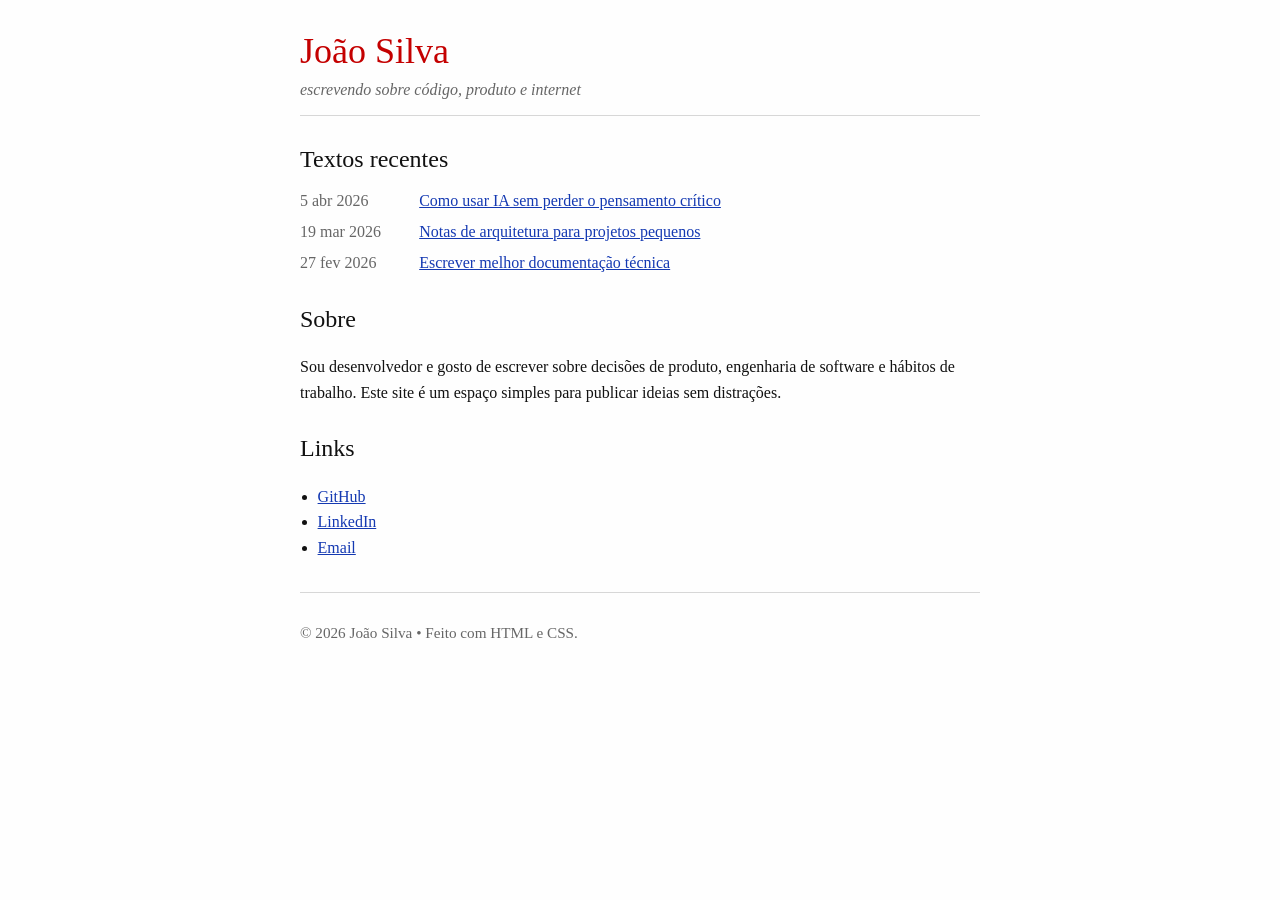
<file: site/index.html>
<!DOCTYPE html>
<html lang="pt-BR">
  <head>
    <meta charset="UTF-8" />
    <meta name="viewport" content="width=device-width, initial-scale=1.0" />
    <title>João Silva</title>
    <meta
      name="description"
      content="Site pessoal de João Silva com textos sobre tecnologia, escrita e trabalho criativo."
    />
    <link rel="stylesheet" href="styles.css" />
  </head>
  <body>
    <header class="page-header">
      <h1><a href="#">João Silva</a></h1>
      <p class="tagline">escrevendo sobre código, produto e internet</p>
    </header>

    <main>
      <section>
        <h2>Textos recentes</h2>
        <ul class="post-list">
          <li>
            <time datetime="2026-04-05">5 abr 2026</time>
            <a href="#">Como usar IA sem perder o pensamento crítico</a>
          </li>
          <li>
            <time datetime="2026-03-19">19 mar 2026</time>
            <a href="#">Notas de arquitetura para projetos pequenos</a>
          </li>
          <li>
            <time datetime="2026-02-27">27 fev 2026</time>
            <a href="#">Escrever melhor documentação técnica</a>
          </li>
        </ul>
      </section>

      <section>
        <h2>Sobre</h2>
        <p>
          Sou desenvolvedor e gosto de escrever sobre decisões de produto,
          engenharia de software e hábitos de trabalho. Este site é um espaço
          simples para publicar ideias sem distrações.
        </p>
      </section>

      <section>
        <h2>Links</h2>
        <ul>
          <li><a href="#">GitHub</a></li>
          <li><a href="#">LinkedIn</a></li>
          <li><a href="mailto:joao@example.com">Email</a></li>
        </ul>
      </section>
    </main>

    <footer>
      <p>
        © 2026 João Silva • Feito com HTML e CSS.
      </p>
    </footer>
  </body>
</html>
</file>
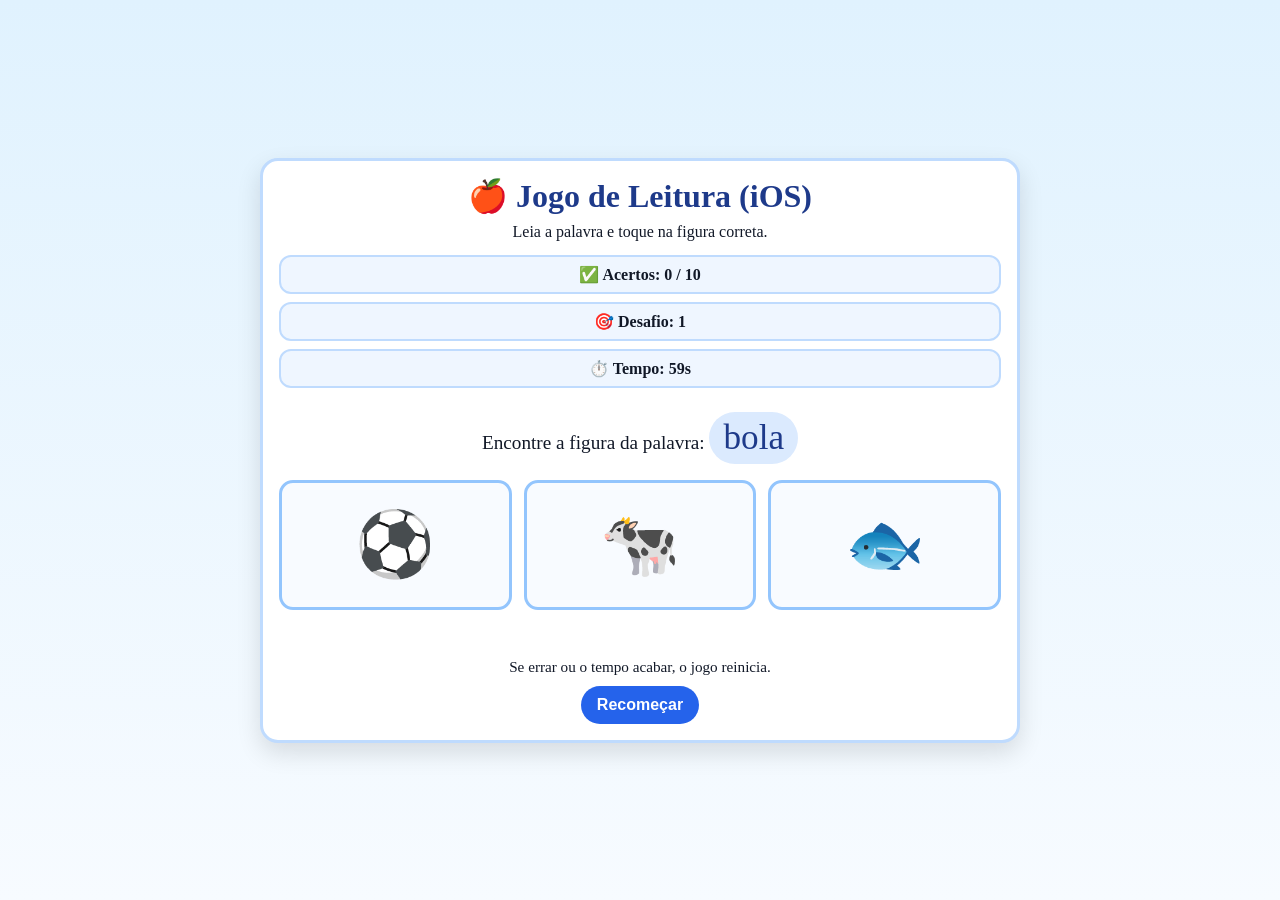
<file: jogo-alfabetizacao-ios.html>
<!DOCTYPE html>
<html lang="pt-BR">
<head>
  <meta charset="UTF-8" />
  <meta name="viewport" content="width=device-width, initial-scale=1, viewport-fit=cover, user-scalable=no" />
  <meta name="apple-mobile-web-app-capable" content="yes" />
  <meta name="apple-mobile-web-app-status-bar-style" content="default" />
  <title>Jogo de Alfabetização (iOS)</title>
  <style>
    :root {
      --bg: #f7fbff;
      --card: #ffffff;
      --accent: #2563eb;
      --accent-dark: #1e3a8a;
      --ok: #15803d;
      --danger: #dc2626;
      --text: #111827;
      --radius: 18px;
      --safe-top: env(safe-area-inset-top);
      --safe-right: env(safe-area-inset-right);
      --safe-bottom: env(safe-area-inset-bottom);
      --safe-left: env(safe-area-inset-left);
    }

    * { box-sizing: border-box; -webkit-tap-highlight-color: transparent; }

    body {
      margin: 0;
      font-family: "Book Antiqua", "Palatino Linotype", Palatino, serif;
      color: var(--text);
      background: linear-gradient(180deg, #e0f2fe, var(--bg));
      min-height: 100dvh;
      padding:
        calc(12px + var(--safe-top))
        calc(12px + var(--safe-right))
        calc(12px + var(--safe-bottom))
        calc(12px + var(--safe-left));
      display: flex;
      align-items: center;
      justify-content: center;
    }

    .game {
      width: min(760px, 100%);
      background: var(--card);
      border: 3px solid #bfdbfe;
      border-radius: var(--radius);
      box-shadow: 0 10px 24px rgba(0, 0, 0, 0.12);
      padding: 16px;
    }

    h1 {
      text-align: center;
      margin: 0;
      color: var(--accent-dark);
      font-size: clamp(1.4rem, 5vw, 2rem);
    }

    .subtitle {
      margin: 8px 0 14px;
      text-align: center;
      font-size: 1rem;
    }

    .status {
      display: grid;
      gap: 8px;
      grid-template-columns: 1fr;
      margin-bottom: 16px;
    }

    .status-item {
      text-align: center;
      background: #eff6ff;
      border: 2px solid #bfdbfe;
      border-radius: 12px;
      padding: 8px;
      font-weight: bold;
    }

    .challenge {
      text-align: center;
      font-size: 1.2rem;
    }

    .word {
      margin-top: 8px;
      display: inline-block;
      padding: 6px 14px;
      background: #dbeafe;
      color: #1e3a8a;
      border-radius: 999px;
      font-size: clamp(1.6rem, 7vw, 2.2rem);
    }

    .options {
      margin-top: 16px;
      display: grid;
      gap: 12px;
      grid-template-columns: repeat(3, minmax(0, 1fr));
    }

    .option {
      border: 3px solid #93c5fd;
      border-radius: 14px;
      background: #f8fbff;
      min-height: 130px;
      display: grid;
      place-items: center;
      font-size: clamp(2.4rem, 10vw, 4rem);
      cursor: pointer;
      touch-action: manipulation;
      user-select: none;
    }

    .option:active {
      transform: scale(0.98);
      border-color: var(--accent);
    }

    .message {
      margin-top: 12px;
      min-height: 24px;
      text-align: center;
      font-size: 1.08rem;
      font-weight: bold;
    }

    .ok { color: var(--ok); }
    .error { color: var(--danger); }

    .footer {
      margin-top: 12px;
      text-align: center;
      font-size: 0.95rem;
    }

    .btn {
      margin-top: 10px;
      border: none;
      border-radius: 999px;
      background: var(--accent);
      color: #fff;
      font-size: 1rem;
      font-weight: bold;
      padding: 10px 16px;
      touch-action: manipulation;
    }

    @media (max-width: 520px) {
      .options { grid-template-columns: 1fr; }
      .option { min-height: 120px; }
    }
  </style>
</head>
<body>
  <main class="game">
    <h1>🍎 Jogo de Leitura (iOS)</h1>
    <p class="subtitle">Leia a palavra e toque na figura correta.</p>

    <section class="status">
      <div class="status-item">✅ Acertos: <span id="score">0</span> / 10</div>
      <div class="status-item">🎯 Desafio: <span id="round">1</span></div>
      <div class="status-item">⏱️ Tempo: <span id="timer">60</span>s</div>
    </section>

    <section class="challenge">
      Encontre a figura da palavra:
      <div class="word" id="targetWord">...</div>
    </section>

    <section class="options" id="options"></section>
    <div class="message" id="message"></div>

    <div class="footer">
      Se errar ou o tempo acabar, o jogo reinicia.
      <br />
      <button class="btn" id="restartBtn" type="button">Recomeçar</button>
    </div>
  </main>

  <script>
    const items = [
      { word: "lago", emoji: "🏞️" }, { word: "gato", emoji: "🐱" }, { word: "pato", emoji: "🦆" },
      { word: "bola", emoji: "⚽" }, { word: "casa", emoji: "🏠" }, { word: "livro", emoji: "📘" },
      { word: "flor", emoji: "🌸" }, { word: "maçã", emoji: "🍎" }, { word: "sol", emoji: "☀️" },
      { word: "lua", emoji: "🌙" }, { word: "peixe", emoji: "🐟" }, { word: "vaca", emoji: "🐄" },
      { word: "cama", emoji: "🛏️" }, { word: "carro", emoji: "🚗" }, { word: "árvore", emoji: "🌳" },
      { word: "sapato", emoji: "👟" }, { word: "banana", emoji: "🍌" }, { word: "leite", emoji: "🥛" }
    ];

    const totalChallenges = 10;
    const timePerChallenge = 60;
    let score = 0;
    let currentRound = 1;
    let currentTarget = null;
    let timer = timePerChallenge;
    let intervalId = null;
    let locked = false;

    const scoreEl = document.getElementById("score");
    const roundEl = document.getElementById("round");
    const timerEl = document.getElementById("timer");
    const targetWordEl = document.getElementById("targetWord");
    const optionsEl = document.getElementById("options");
    const messageEl = document.getElementById("message");
    const restartBtn = document.getElementById("restartBtn");

    const shuffle = (arr) => {
      const copy = [...arr];
      for (let i = copy.length - 1; i > 0; i--) {
        const j = Math.floor(Math.random() * (i + 1));
        [copy[i], copy[j]] = [copy[j], copy[i]];
      }
      return copy;
    };

    const pickChallenge = () => {
      const shuffled = shuffle(items);
      currentTarget = shuffled[0];
      return shuffle([currentTarget, shuffled[1], shuffled[2]]);
    };

    const startTimer = () => {
      clearInterval(intervalId);
      timer = timePerChallenge;
      timerEl.textContent = timer;

      intervalId = setInterval(() => {
        timer -= 1;
        timerEl.textContent = timer;
        if (timer <= 0) {
          clearInterval(intervalId);
          locked = true;
          messageEl.textContent = "⏰ Tempo esgotado! Recomeçando...";
          messageEl.className = "message error";
          setTimeout(resetGame, 1200);
        }
      }, 1000);
    };

    const renderChallenge = () => {
      locked = false;
      messageEl.textContent = "";
      messageEl.className = "message";
      scoreEl.textContent = score;
      roundEl.textContent = currentRound;
      const options = pickChallenge();
      targetWordEl.textContent = currentTarget.word;
      optionsEl.innerHTML = "";

      options.forEach((item) => {
        const button = document.createElement("button");
        button.type = "button";
        button.className = "option";
        button.setAttribute("aria-label", item.word);
        button.textContent = item.emoji;
        button.addEventListener("click", () => handleAnswer(item));
        optionsEl.appendChild(button);
      });

      startTimer();
    };

    const handleAnswer = (selected) => {
      if (locked) return;
      locked = true;
      clearInterval(intervalId);

      if (selected.word === currentTarget.word) {
        score += 1;
        scoreEl.textContent = score;
        messageEl.textContent = "🎉 Acertou!";
        messageEl.className = "message ok";

        if (score >= totalChallenges) {
          messageEl.textContent = "🏆 Você venceu os 10 desafios!";
          return;
        }

        currentRound += 1;
        setTimeout(renderChallenge, 700);
      } else {
        messageEl.textContent = `❌ Era ${currentTarget.word}. Vamos recomeçar.`;
        messageEl.className = "message error";
        setTimeout(resetGame, 1200);
      }
    };

    const resetGame = () => {
      clearInterval(intervalId);
      score = 0;
      currentRound = 1;
      renderChallenge();
    };

    restartBtn.addEventListener("click", resetGame);
    renderChallenge();
  </script>
</body>
</html>
</file>
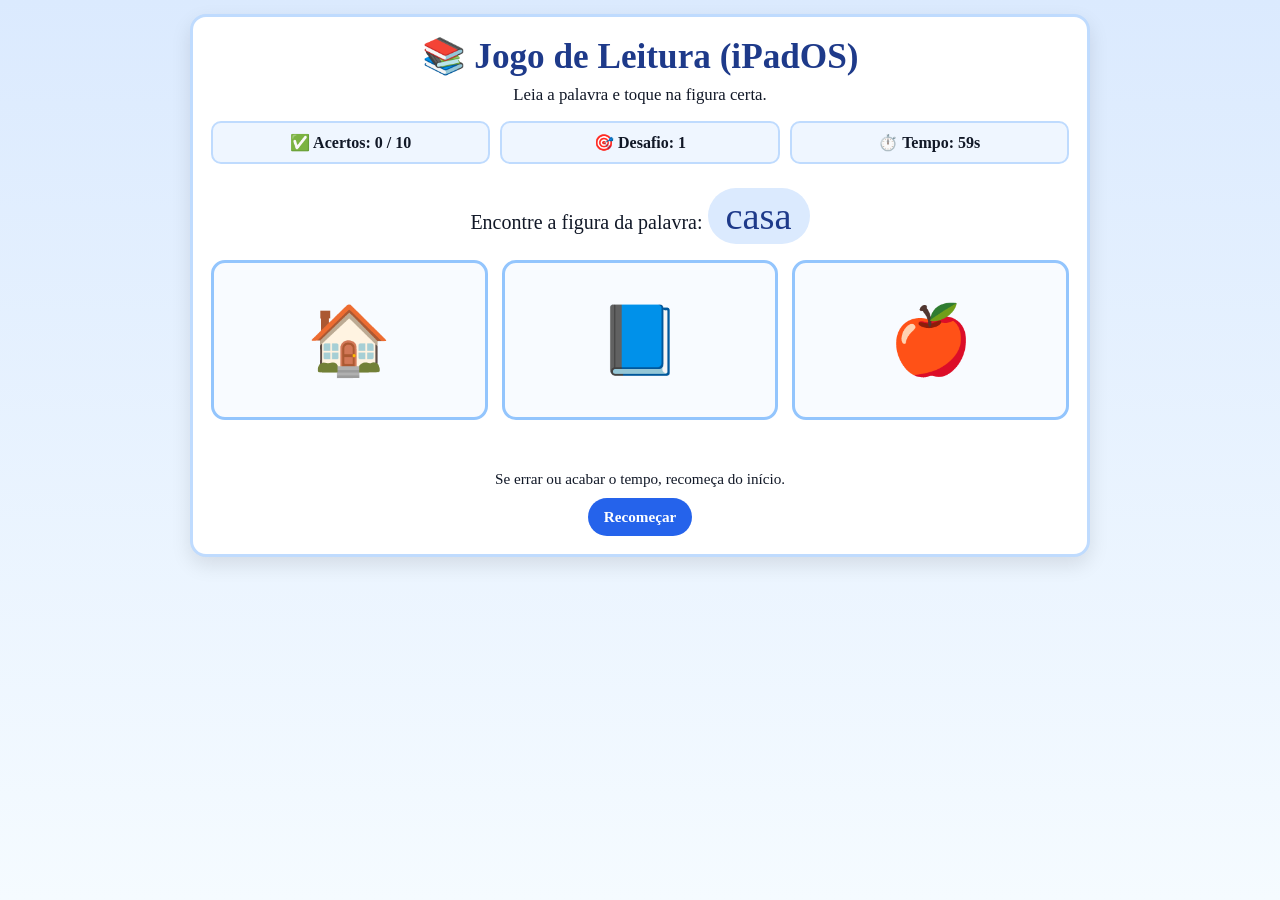
<file: jogo-alfabetizacao-ipados.html>
<!DOCTYPE html>
<html lang="pt-BR">
<head>
  <meta charset="UTF-8" />
  <meta name="viewport" content="width=device-width, initial-scale=1" />
  <meta name="apple-mobile-web-app-capable" content="yes" />
  <title>Jogo de Alfabetização (iPadOS)</title>
  <style>
    :root {
      --bg: #f5fbff;
      --card: #ffffff;
      --blue: #2563eb;
      --blue-dark: #1e3a8a;
      --ok: #15803d;
      --err: #dc2626;
    }

    * { box-sizing: border-box; }

    body {
      margin: 0;
      font-family: "Book Antiqua", "Palatino Linotype", Palatino, serif;
      background: linear-gradient(180deg, #dbeafe, var(--bg));
      color: #111827;
      min-height: 100vh;
      padding: 14px;
    }

    .wrap {
      width: min(900px, 100%);
      margin: 0 auto;
      background: var(--card);
      border: 3px solid #bfdbfe;
      border-radius: 16px;
      box-shadow: 0 8px 20px rgba(0,0,0,.10);
      padding: 18px;
    }

    h1 {
      margin: 0;
      text-align: center;
      color: var(--blue-dark);
      font-size: clamp(1.5rem, 4vw, 2.2rem);
    }

    .subtitle {
      text-align: center;
      margin: 8px 0 16px;
      font-size: 1.05rem;
    }

    .status {
      display: grid;
      grid-template-columns: repeat(3, minmax(0, 1fr));
      gap: 10px;
      margin-bottom: 16px;
    }

    .status > div {
      background: #eff6ff;
      border: 2px solid #bfdbfe;
      border-radius: 10px;
      text-align: center;
      padding: 10px;
      font-weight: 700;
    }

    .challenge { text-align: center; font-size: 1.25rem; }

    .word {
      margin-top: 8px;
      display: inline-block;
      font-size: clamp(1.8rem, 6vw, 2.4rem);
      background: #dbeafe;
      color: #1e3a8a;
      border-radius: 999px;
      padding: 6px 18px;
    }

    .options {
      margin-top: 16px;
      display: grid;
      grid-template-columns: repeat(3, minmax(0, 1fr));
      gap: 14px;
    }

    .option {
      min-height: 160px;
      border: 3px solid #93c5fd;
      border-radius: 14px;
      background: #f8fbff;
      font-size: clamp(3rem, 8vw, 4.2rem);
      cursor: pointer;
      display: grid;
      place-items: center;
      -webkit-tap-highlight-color: transparent;
      touch-action: manipulation;
    }

    .option:active { transform: scale(0.98); border-color: var(--blue); }

    .message {
      margin-top: 14px;
      min-height: 28px;
      text-align: center;
      font-size: 1.1rem;
      font-weight: 700;
    }

    .ok { color: var(--ok); }
    .err { color: var(--err); }

    .footer {
      margin-top: 8px;
      text-align: center;
      font-size: .95rem;
    }

    button.restart {
      margin-top: 10px;
      border: none;
      border-radius: 999px;
      background: var(--blue);
      color: #fff;
      font: inherit;
      font-weight: 700;
      padding: 10px 16px;
      cursor: pointer;
    }

    @media (max-width: 720px) {
      .status, .options { grid-template-columns: 1fr; }
      .option { min-height: 120px; }
    }
  </style>
</head>
<body>
  <main class="wrap">
    <h1>📚 Jogo de Leitura (iPadOS)</h1>
    <p class="subtitle">Leia a palavra e toque na figura certa.</p>

    <section class="status">
      <div>✅ Acertos: <span id="score">0</span> / 10</div>
      <div>🎯 Desafio: <span id="round">1</span></div>
      <div>⏱️ Tempo: <span id="timer">60</span>s</div>
    </section>

    <section class="challenge">
      Encontre a figura da palavra:
      <div id="target" class="word">...</div>
    </section>

    <section id="options" class="options"></section>
    <div id="message" class="message"></div>

    <div class="footer">
      Se errar ou acabar o tempo, recomeça do início.
      <br />
      <button id="restart" class="restart" type="button">Recomeçar</button>
    </div>
  </main>

  <script>
    var items = [
      { word: "lago", emoji: "🏞️" }, { word: "gato", emoji: "🐱" }, { word: "pato", emoji: "🦆" },
      { word: "bola", emoji: "⚽" }, { word: "casa", emoji: "🏠" }, { word: "livro", emoji: "📘" },
      { word: "flor", emoji: "🌸" }, { word: "maçã", emoji: "🍎" }, { word: "sol", emoji: "☀️" },
      { word: "lua", emoji: "🌙" }, { word: "peixe", emoji: "🐟" }, { word: "vaca", emoji: "🐄" },
      { word: "cama", emoji: "🛏️" }, { word: "carro", emoji: "🚗" }, { word: "árvore", emoji: "🌳" },
      { word: "sapato", emoji: "👟" }, { word: "banana", emoji: "🍌" }, { word: "leite", emoji: "🥛" }
    ];

    var totalChallenges = 10;
    var timePerChallenge = 60;
    var score = 0;
    var round = 1;
    var currentTarget = null;
    var timer = timePerChallenge;
    var timerId = null;
    var locked = false;

    var scoreEl = document.getElementById('score');
    var roundEl = document.getElementById('round');
    var timerEl = document.getElementById('timer');
    var targetEl = document.getElementById('target');
    var optionsEl = document.getElementById('options');
    var msgEl = document.getElementById('message');
    var restartEl = document.getElementById('restart');

    function shuffle(arr) {
      var copy = arr.slice();
      for (var i = copy.length - 1; i > 0; i--) {
        var j = Math.floor(Math.random() * (i + 1));
        var temp = copy[i];
        copy[i] = copy[j];
        copy[j] = temp;
      }
      return copy;
    }

    function buildChallenge() {
      var shuffled = shuffle(items);
      currentTarget = shuffled[0];
      return shuffle([currentTarget, shuffled[1], shuffled[2]]);
    }

    function startTimer() {
      clearInterval(timerId);
      timer = timePerChallenge;
      timerEl.textContent = timer;

      timerId = setInterval(function () {
        timer -= 1;
        timerEl.textContent = timer;
        if (timer <= 0) {
          clearInterval(timerId);
          locked = true;
          msgEl.textContent = '⏰ Tempo esgotado! Recomeçando...';
          msgEl.className = 'message err';
          setTimeout(resetGame, 1200);
        }
      }, 1000);
    }

    function renderChallenge() {
      locked = false;
      msgEl.textContent = '';
      msgEl.className = 'message';
      scoreEl.textContent = score;
      roundEl.textContent = round;

      var options = buildChallenge();
      targetEl.textContent = currentTarget.word;
      optionsEl.innerHTML = '';

      options.forEach(function (item) {
        var button = document.createElement('button');
        button.type = 'button';
        button.className = 'option';
        button.setAttribute('aria-label', item.word);
        button.textContent = item.emoji;
        button.addEventListener('click', function () {
          answer(item);
        });
        optionsEl.appendChild(button);
      });

      startTimer();
    }

    function answer(item) {
      if (locked) return;
      locked = true;
      clearInterval(timerId);

      if (item.word === currentTarget.word) {
        score += 1;
        msgEl.textContent = '🎉 Acertou!';
        msgEl.className = 'message ok';

        if (score >= totalChallenges) {
          scoreEl.textContent = score;
          msgEl.textContent = '🏆 Parabéns! Você venceu os 10 desafios!';
          return;
        }

        round += 1;
        setTimeout(renderChallenge, 700);
      } else {
        msgEl.textContent = '❌ Vamos recomeçar.';
        msgEl.className = 'message err';
        setTimeout(resetGame, 1200);
      }
    }

    function resetGame() {
      clearInterval(timerId);
      score = 0;
      round = 1;
      renderChallenge();
    }

    restartEl.addEventListener('click', resetGame);
    renderChallenge();
  </script>
</body>
</html>
</file>
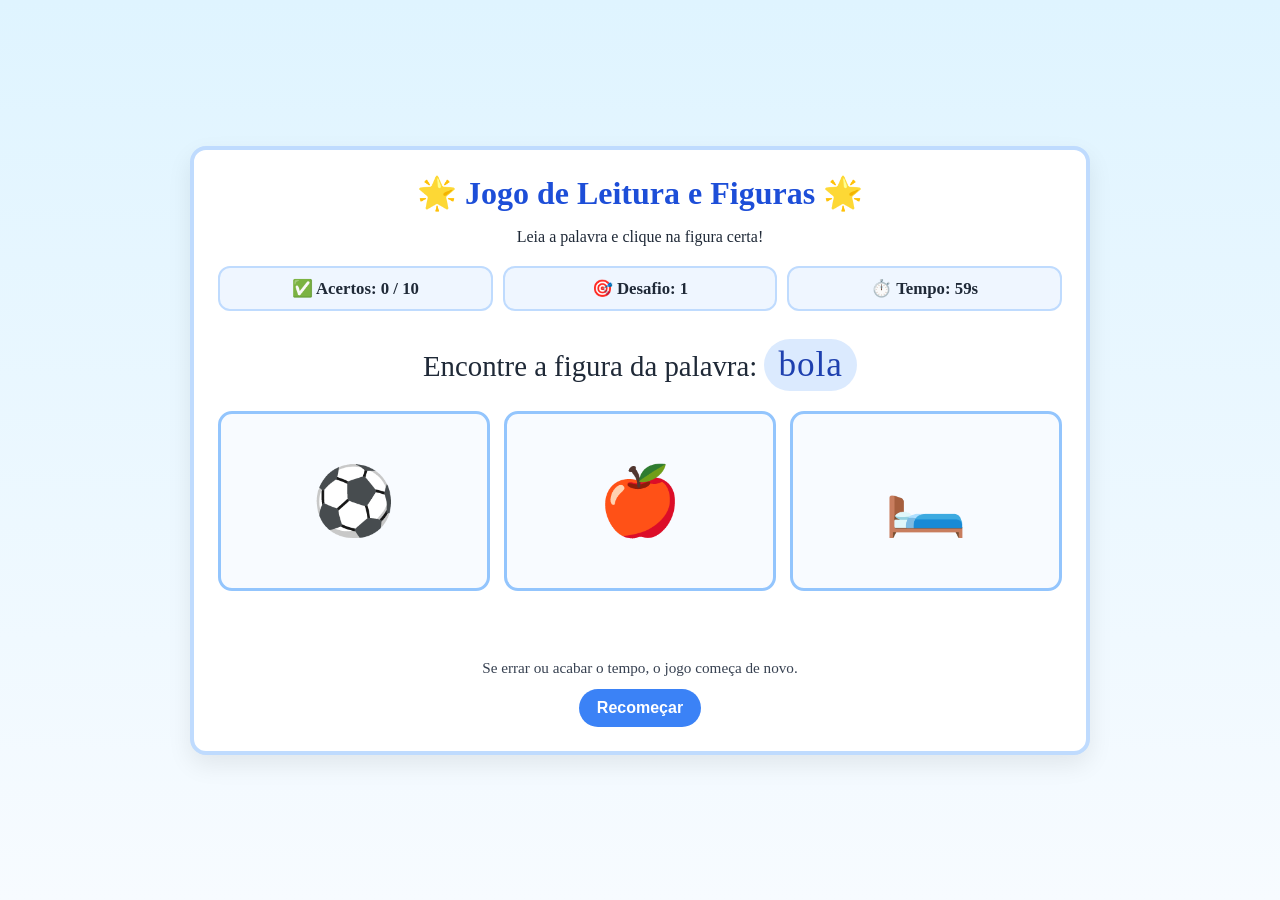
<file: jogo-alfabetizacao.html>
<!DOCTYPE html>
<html lang="pt-BR">
<head>
  <meta charset="UTF-8" />
  <meta name="viewport" content="width=device-width, initial-scale=1.0" />
  <title>Jogo de Alfabetização</title>
  <style>
    :root {
      --bg: #f7fbff;
      --card: #ffffff;
      --accent: #3b82f6;
      --accent-dark: #1d4ed8;
      --ok: #16a34a;
      --danger: #dc2626;
      --text: #1f2937;
      --shadow: 0 10px 25px rgba(0, 0, 0, 0.08);
      --radius: 16px;
    }

    * { box-sizing: border-box; }

    body {
      margin: 0;
      font-family: "Book Antiqua", "Palatino Linotype", Palatino, serif;
      background: linear-gradient(180deg, #dff4ff, var(--bg));
      min-height: 100vh;
      color: var(--text);
      display: flex;
      align-items: center;
      justify-content: center;
      padding: 20px;
    }

    .game {
      width: min(900px, 100%);
      background: var(--card);
      border-radius: var(--radius);
      box-shadow: var(--shadow);
      padding: 24px;
      border: 4px solid #bfdbfe;
    }

    h1 {
      margin: 0 0 6px;
      text-align: center;
      font-size: clamp(1.4rem, 2.5vw, 2rem);
      color: var(--accent-dark);
    }

    .subtitle {
      text-align: center;
      margin-bottom: 20px;
      font-size: 1rem;
    }

    .status {
      display: grid;
      gap: 10px;
      grid-template-columns: repeat(auto-fit, minmax(180px, 1fr));
      margin-bottom: 20px;
    }

    .status-item {
      background: #eff6ff;
      border: 2px solid #bfdbfe;
      border-radius: 12px;
      padding: 10px;
      text-align: center;
      font-weight: bold;
      font-size: 1.05rem;
    }

    .challenge {
      text-align: center;
      margin-bottom: 16px;
      font-size: clamp(1.2rem, 3vw, 1.8rem);
    }

    .word {
      display: inline-block;
      padding: 6px 14px;
      margin-top: 8px;
      border-radius: 999px;
      background: #dbeafe;
      color: #1e40af;
      font-size: clamp(1.6rem, 4vw, 2.2rem);
      letter-spacing: 1px;
    }

    .options {
      display: grid;
      gap: 14px;
      grid-template-columns: repeat(auto-fit, minmax(180px, 1fr));
      margin-top: 20px;
    }

    .option {
      border: 3px solid #93c5fd;
      background: #f8fbff;
      border-radius: 14px;
      padding: 12px;
      cursor: pointer;
      transition: transform 0.15s ease, box-shadow 0.15s ease, border-color 0.15s ease;
      min-height: 180px;
      display: flex;
      flex-direction: column;
      align-items: center;
      justify-content: center;
      gap: 10px;
    }

    .option:hover {
      transform: translateY(-4px);
      box-shadow: 0 8px 18px rgba(59, 130, 246, 0.25);
      border-color: var(--accent);
    }

    .emoji {
      font-size: clamp(3rem, 8vw, 4.2rem);
      line-height: 1;
    }

    .message {
      margin-top: 18px;
      min-height: 30px;
      text-align: center;
      font-size: 1.1rem;
      font-weight: bold;
    }

    .ok { color: var(--ok); }
    .error { color: var(--danger); }

    .footer {
      margin-top: 20px;
      text-align: center;
      font-size: 0.95rem;
      color: #374151;
    }

    .btn {
      margin-top: 12px;
      border: none;
      border-radius: 999px;
      background: var(--accent);
      color: #fff;
      font-size: 1rem;
      font-weight: bold;
      padding: 10px 18px;
      cursor: pointer;
    }

    .btn:hover { background: var(--accent-dark); }
  </style>
</head>
<body>
  <main class="game">
    <h1>🌟 Jogo de Leitura e Figuras 🌟</h1>
    <p class="subtitle">Leia a palavra e clique na figura certa!</p>

    <section class="status">
      <div class="status-item">✅ Acertos: <span id="score">0</span> / 10</div>
      <div class="status-item">🎯 Desafio: <span id="round">1</span></div>
      <div class="status-item">⏱️ Tempo: <span id="timer">60</span>s</div>
    </section>

    <section class="challenge">
      Encontre a figura da palavra:
      <div class="word" id="targetWord">...</div>
    </section>

    <section class="options" id="options"></section>

    <div class="message" id="message"></div>

    <div class="footer">
      Se errar ou acabar o tempo, o jogo começa de novo.
      <br />
      <button class="btn" id="restartBtn">Recomeçar</button>
    </div>
  </main>

  <script>
    const items = [
      { word: "lago", emoji: "🏞️" },
      { word: "gato", emoji: "🐱" },
      { word: "pato", emoji: "🦆" },
      { word: "bola", emoji: "⚽" },
      { word: "casa", emoji: "🏠" },
      { word: "livro", emoji: "📘" },
      { word: "flor", emoji: "🌸" },
      { word: "maçã", emoji: "🍎" },
      { word: "sol", emoji: "☀️" },
      { word: "lua", emoji: "🌙" },
      { word: "peixe", emoji: "🐟" },
      { word: "vaca", emoji: "🐄" },
      { word: "cama", emoji: "🛏️" },
      { word: "carro", emoji: "🚗" },
      { word: "árvore", emoji: "🌳" },
      { word: "sapato", emoji: "👟" },
      { word: "banana", emoji: "🍌" },
      { word: "leite", emoji: "🥛" }
    ];

    const totalChallenges = 10;
    const timePerChallenge = 60;

    let score = 0;
    let currentRound = 1;
    let currentTarget = null;
    let timer = timePerChallenge;
    let intervalId = null;
    let locked = false;

    const scoreEl = document.getElementById("score");
    const roundEl = document.getElementById("round");
    const timerEl = document.getElementById("timer");
    const targetWordEl = document.getElementById("targetWord");
    const optionsEl = document.getElementById("options");
    const messageEl = document.getElementById("message");
    const restartBtn = document.getElementById("restartBtn");

    function shuffle(array) {
      const copy = [...array];
      for (let i = copy.length - 1; i > 0; i--) {
        const j = Math.floor(Math.random() * (i + 1));
        [copy[i], copy[j]] = [copy[j], copy[i]];
      }
      return copy;
    }

    function pickChallenge() {
      const shuffled = shuffle(items);
      currentTarget = shuffled[0];
      const options = shuffle([currentTarget, shuffled[1], shuffled[2]]);
      return options;
    }

    function startTimer() {
      clearInterval(intervalId);
      timer = timePerChallenge;
      timerEl.textContent = timer;

      intervalId = setInterval(() => {
        timer -= 1;
        timerEl.textContent = timer;

        if (timer <= 0) {
          clearInterval(intervalId);
          messageEl.textContent = "⏰ Tempo esgotado! Vamos começar do zero.";
          messageEl.className = "message error";
          locked = true;
          setTimeout(resetGame, 1400);
        }
      }, 1000);
    }

    function renderChallenge() {
      locked = false;
      messageEl.textContent = "";
      messageEl.className = "message";

      const options = pickChallenge();
      targetWordEl.textContent = currentTarget.word;
      roundEl.textContent = currentRound;
      scoreEl.textContent = score;

      optionsEl.innerHTML = "";

      options.forEach((item) => {
        const button = document.createElement("button");
        button.type = "button";
        button.className = "option";
        button.setAttribute("aria-label", item.word);

        const emoji = document.createElement("div");
        emoji.className = "emoji";
        emoji.textContent = item.emoji;

        button.appendChild(emoji);
        button.addEventListener("click", () => handleAnswer(item));

        optionsEl.appendChild(button);
      });

      startTimer();
    }

    function handleAnswer(selected) {
      if (locked) return;
      locked = true;
      clearInterval(intervalId);

      if (selected.word === currentTarget.word) {
        score += 1;
        scoreEl.textContent = score;
        messageEl.textContent = "🎉 Acertou!";
        messageEl.className = "message ok";

        if (score >= totalChallenges) {
          messageEl.textContent = "🏆 Parabéns! Você venceu os 10 desafios!";
          roundEl.textContent = totalChallenges;
          return;
        }

        currentRound += 1;
        setTimeout(renderChallenge, 900);
      } else {
        messageEl.textContent = `❌ Ops! Era ${currentTarget.word}. Vamos recomeçar.`;
        messageEl.className = "message error";
        setTimeout(resetGame, 1400);
      }
    }

    function resetGame() {
      clearInterval(intervalId);
      score = 0;
      currentRound = 1;
      renderChallenge();
    }

    restartBtn.addEventListener("click", resetGame);

    renderChallenge();
  </script>
</body>
</html>
</file>
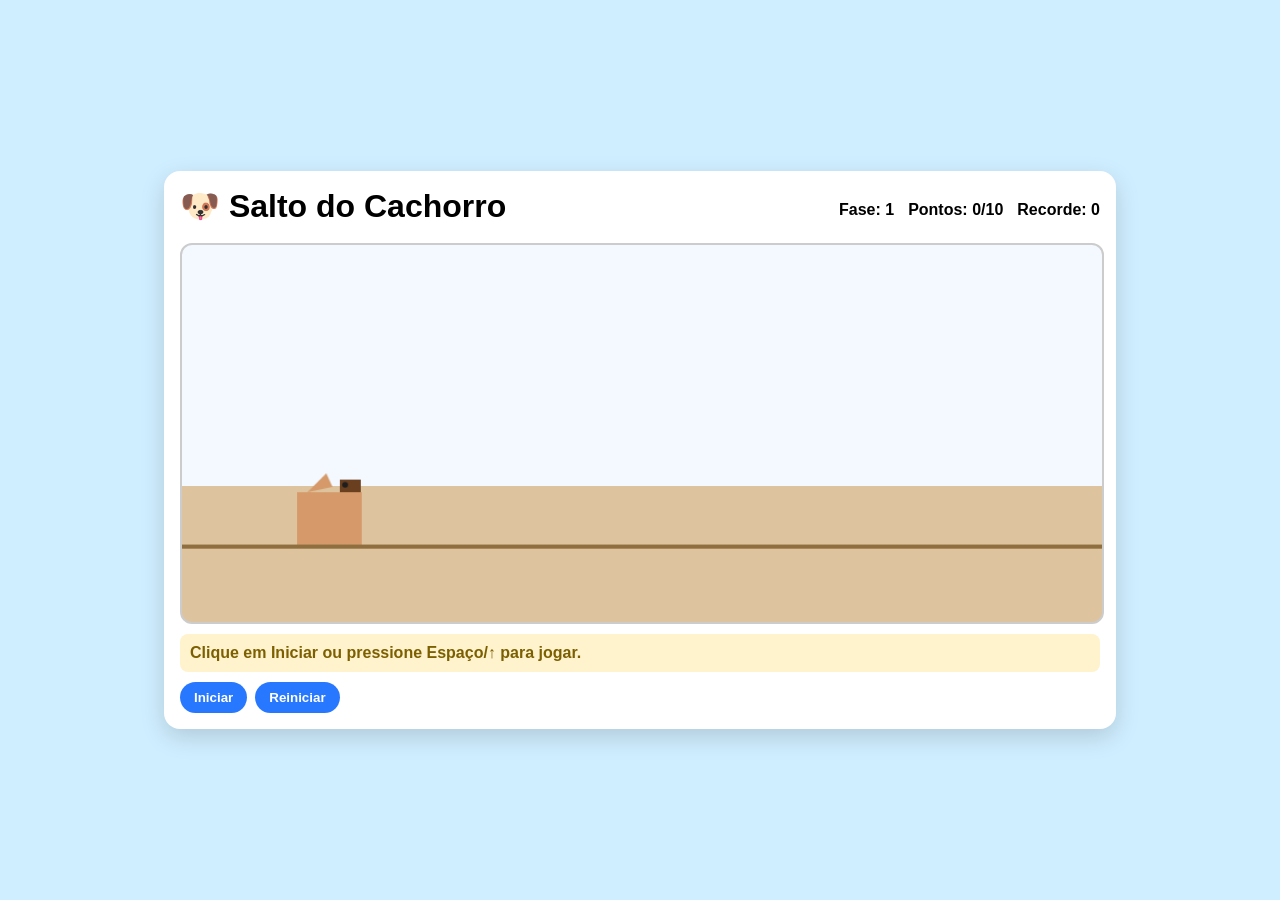
<file: jogo-cachorro.html>
<!DOCTYPE html>
<html lang="pt-BR">
<head>
  <meta charset="UTF-8" />
  <meta name="viewport" content="width=device-width, initial-scale=1.0" />
  <title>Salto do Cachorro</title>
  <style>
    body {
      margin: 0;
      font-family: Arial, Helvetica, sans-serif;
      background: #cfeeff;
      display: flex;
      justify-content: center;
      align-items: center;
      min-height: 100vh;
    }
    .game-box {
      width: min(920px, 95vw);
      background: #ffffff;
      border-radius: 16px;
      padding: 16px;
      box-shadow: 0 8px 24px rgba(0, 0, 0, 0.15);
    }
    h1 { margin: 0 0 8px; }
    .top {
      display: flex;
      justify-content: space-between;
      align-items: center;
      flex-wrap: wrap;
      gap: 10px;
      margin-bottom: 10px;
    }
    .panel { font-weight: bold; display: flex; gap: 14px; }
    canvas {
      width: 100%;
      border: 2px solid #ccc;
      border-radius: 12px;
      background: linear-gradient(#f3f9ff 0 64%, #ddc39e 64% 100%);
      display: block;
    }
    .status {
      margin-top: 10px;
      padding: 10px;
      border-radius: 8px;
      background: #fff3cd;
      color: #7c5f00;
      font-weight: bold;
    }
    .controls {
      margin-top: 10px;
      display: flex;
      gap: 8px;
      flex-wrap: wrap;
    }
    button {
      border: 0;
      border-radius: 999px;
      padding: 8px 14px;
      background: #2878ff;
      color: #fff;
      font-weight: bold;
      cursor: pointer;
    }
  </style>
</head>
<body>
  <div class="game-box">
    <div class="top">
      <h1>🐶 Salto do Cachorro</h1>
      <div class="panel">
        <span>Fase: <span id="level">1</span></span>
        <span>Pontos: <span id="score">0</span>/10</span>
        <span>Recorde: <span id="best">0</span></span>
      </div>
    </div>

    <canvas id="game" width="880" height="360"></canvas>

    <div class="status" id="status">Clique em Iniciar ou pressione Espaço/↑ para jogar.</div>

    <div class="controls">
      <button id="start">Iniciar</button>
      <button id="restart">Reiniciar</button>
    </div>
  </div>

  <script>
    (() => {
      const canvas = document.getElementById("game");
      if (!canvas || !canvas.getContext) {
        alert("Seu navegador não suporta canvas.");
        return;
      }

      const ctx = canvas.getContext("2d");
      const levelEl = document.getElementById("level");
      const scoreEl = document.getElementById("score");
      const bestEl = document.getElementById("best");
      const statusEl = document.getElementById("status");
      const startBtn = document.getElementById("start");
      const restartBtn = document.getElementById("restart");

      const GROUND_Y = 286;

      const dog = {
        x: 110,
        y: GROUND_Y,
        width: 62,
        height: 50,
        vy: 0,
        jumping: false,
      };

      const state = {
        running: false,
        level: 1,
        score: 0,
        best: 0,
        speed: 4.3,
        gravity: 0.72,
        jumpForce: -12.5,
        spawnFrames: 0,
        spawnEvery: 95,
      };

      /** @type {{x:number,y:number,r:number,bounce:number,phase:number,passed?:boolean}[]} */
      let balls = [];

      function updateHUD() {
        levelEl.textContent = String(state.level);
        scoreEl.textContent = String(state.score);
        bestEl.textContent = String(state.best);
      }

      function resetRound() {
        state.running = false;
        state.level = 1;
        state.score = 0;
        state.speed = 4.3;
        state.spawnEvery = 95;
        state.spawnFrames = 0;
        balls = [];
        dog.y = GROUND_Y;
        dog.vy = 0;
        dog.jumping = false;
        statusEl.textContent = "Clique em Iniciar ou pressione Espaço/↑ para jogar.";
        updateHUD();
      }

      function startGame() {
        if (!state.running) {
          state.running = true;
          statusEl.textContent = "Desvie das bolas quicando!";
        }
      }

      function jump() {
        startGame();
        if (!dog.jumping) {
          dog.vy = state.jumpForce;
          dog.jumping = true;
        }
      }

      function spawnBall() {
        const r = 14 + Math.random() * 6;
        balls.push({
          x: canvas.width + r,
          y: GROUND_Y - r,
          r,
          bounce: 65 + Math.random() * 60,
          phase: Math.random() * Math.PI,
        });
      }

      function updateDog() {
        dog.y += dog.vy;
        dog.vy += state.gravity;
        if (dog.y >= GROUND_Y) {
          dog.y = GROUND_Y;
          dog.vy = 0;
          dog.jumping = false;
        }
      }

      function updateBalls() {
        for (const b of balls) {
          b.x -= state.speed;
          b.phase += 0.12 + state.level * 0.008;
          b.y = GROUND_Y - b.r - Math.abs(Math.sin(b.phase)) * b.bounce;
        }
        balls = balls.filter((b) => b.x > -b.r - 10);
      }

      function checkCollision() {
        const left = dog.x;
        const right = dog.x + dog.width;
        const top = dog.y - dog.height;
        const bottom = dog.y;

        for (const b of balls) {
          const cx = Math.max(left, Math.min(b.x, right));
          const cy = Math.max(top, Math.min(b.y, bottom));
          const dx = b.x - cx;
          const dy = b.y - cy;
          if (dx * dx + dy * dy < b.r * b.r) return true;
        }
        return false;
      }

      function updateScoreAndLevel() {
        for (const b of balls) {
          if (!b.passed && b.x + b.r < dog.x) {
            b.passed = true;
            state.score += 1;
            state.best = Math.max(state.best, state.score + (state.level - 1) * 10);

            if (state.score >= 10) {
              state.level += 1;
              state.score = 0;
              state.speed += 0.8;
              state.spawnEvery = Math.max(45, state.spawnEvery - 10);
              statusEl.textContent = `Fase ${state.level}! Agora está mais difícil.`;
            }
          }
        }
      }

      function drawGround() {
        ctx.strokeStyle = "#8f6f3f";
        ctx.lineWidth = 4;
        ctx.beginPath();
        ctx.moveTo(0, GROUND_Y + 2);
        ctx.lineTo(canvas.width, GROUND_Y + 2);
        ctx.stroke();
      }

      function drawDog() {
        const x = dog.x;
        const y = dog.y;

        ctx.fillStyle = "#d69a6a";
        ctx.fillRect(x, y - dog.height, dog.width, dog.height);

        ctx.fillStyle = "#6a3f1f";
        ctx.fillRect(x + 41, y - dog.height - 12, 20, 12);

        ctx.fillStyle = "#1e1e1e";
        ctx.beginPath();
        ctx.arc(x + 46, y - dog.height - 7, 2.8, 0, Math.PI * 2);
        ctx.fill();

        ctx.fillStyle = "#d69a6a";
        ctx.beginPath();
        ctx.moveTo(x + 10, y - dog.height);
        ctx.lineTo(x + 28, y - dog.height - 18);
        ctx.lineTo(x + 34, y - dog.height - 5);
        ctx.closePath();
        ctx.fill();
      }

      function drawBall(b) {
        ctx.fillStyle = "#30b6ff";
        ctx.beginPath();
        ctx.arc(b.x, b.y, b.r, 0, Math.PI * 2);
        ctx.fill();

        ctx.fillStyle = "#fff";
        ctx.beginPath();
        ctx.arc(b.x - b.r / 3, b.y - b.r / 3, b.r / 3.4, 0, Math.PI * 2);
        ctx.fill();
      }

      function frame() {
        ctx.clearRect(0, 0, canvas.width, canvas.height);
        drawGround();

        if (state.running) {
          updateDog();
          updateBalls();

          state.spawnFrames += 1;
          if (balls.length === 0 || state.spawnFrames >= state.spawnEvery) {
            spawnBall();
            state.spawnFrames = 0;
          }

          if (checkCollision()) {
            statusEl.textContent = "Você foi atingido! Jogo reiniciado.";
            setTimeout(resetRound, 600);
          } else {
            updateScoreAndLevel();
          }
          updateHUD();
        }

        drawDog();
        for (const b of balls) drawBall(b);

        requestAnimationFrame(frame);
      }

      document.addEventListener("keydown", (event) => {
        if (event.code === "Space" || event.code === "ArrowUp") {
          event.preventDefault();
          jump();
        }
      });

      canvas.addEventListener("pointerdown", jump);
      startBtn.addEventListener("click", startGame);
      restartBtn.addEventListener("click", resetRound);

      resetRound();
      frame();
    })();
  </script>
</body>
</html>
</file>
<file: site/styles.css>
:root {
  --bg: #fefefe;
  --text: #111;
  --link: #1439b2;
  --muted: #666;
  --accent: #c40000;
  --rule: #d7d7d7;
}

* {
  box-sizing: border-box;
}

body {
  margin: 0;
  padding: 2rem 1rem 3rem;
  background: var(--bg);
  color: var(--text);
  font-family: Georgia, "Times New Roman", Times, serif;
  line-height: 1.6;
}

.page-header,
main,
footer {
  max-width: 680px;
  margin: 0 auto;
}

.page-header {
  border-bottom: 1px solid var(--rule);
  margin-bottom: 1.5rem;
  padding-bottom: 0.75rem;
}

h1,
h2 {
  font-weight: normal;
  margin: 0;
}

h1 {
  font-size: 2.25rem;
  line-height: 1.1;
}

h1 a {
  color: var(--accent);
  text-decoration: none;
}

.tagline {
  margin: 0.35rem 0 0;
  color: var(--muted);
  font-style: italic;
}

h2 {
  margin-top: 1.5rem;
  margin-bottom: 0.6rem;
  font-size: 1.5rem;
}

a {
  color: var(--link);
}

a:hover {
  text-decoration-thickness: 2px;
}

.post-list {
  list-style: none;
  margin: 0;
  padding: 0;
}

.post-list li {
  display: flex;
  gap: 0.65rem;
  align-items: baseline;
  margin-bottom: 0.35rem;
  flex-wrap: wrap;
}

time {
  color: var(--muted);
  min-width: 6.8rem;
  font-variant-numeric: tabular-nums;
}

ul {
  padding-left: 1.1rem;
}

footer {
  margin-top: 2rem;
  border-top: 1px solid var(--rule);
  padding-top: 0.8rem;
  color: var(--muted);
  font-size: 0.95rem;
}
</file>
